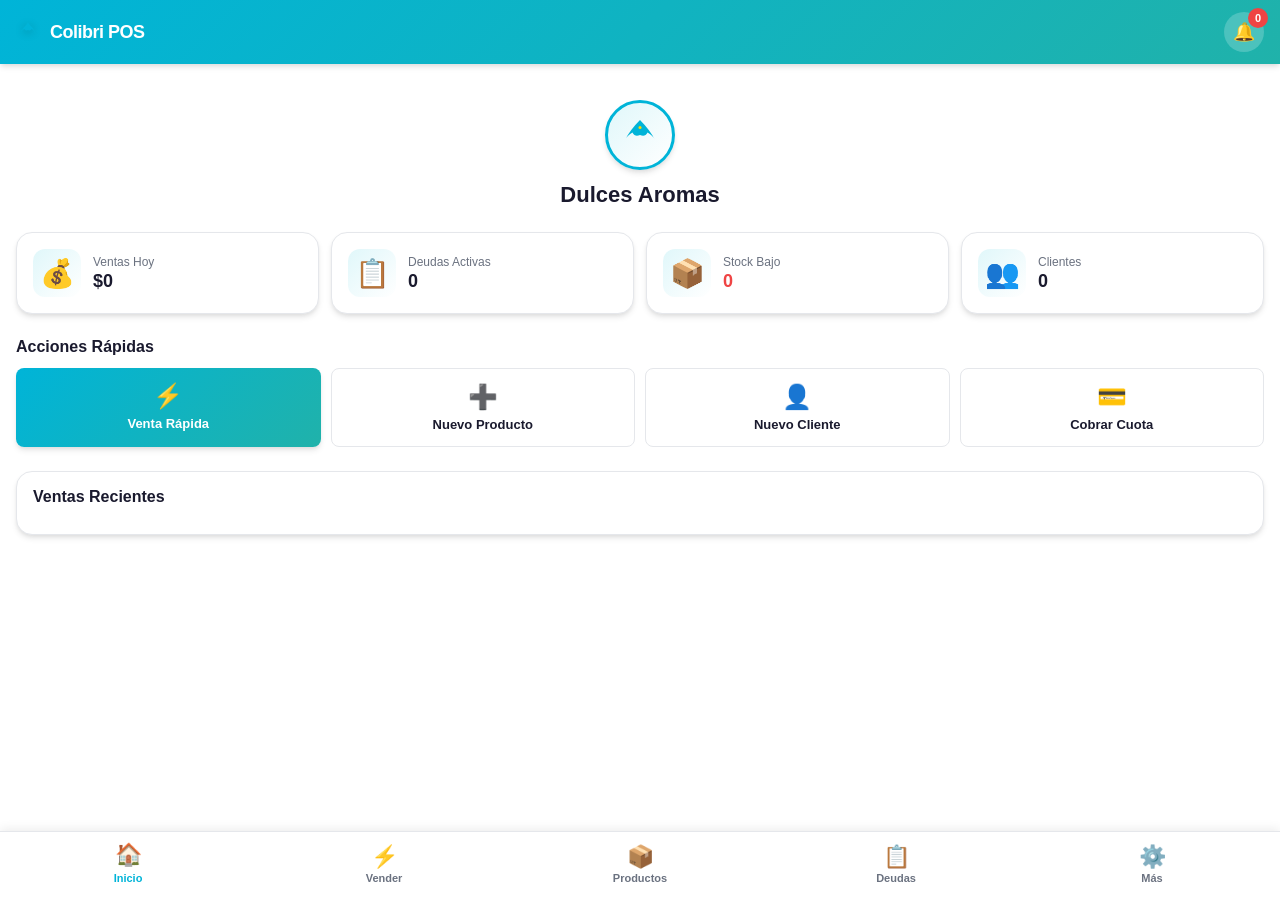
<file: index.html>
<!DOCTYPE html>
<html lang="es">
<head>
    <meta charset="UTF-8">
    <meta name="viewport" content="width=device-width, initial-scale=1.0, maximum-scale=1.0, user-scalable=no">
    <meta name="theme-color" content="#00B4D8">
    <title>Colibri POS - Dulces Aromas</title>
    <link rel="stylesheet" href="css/styles.css">
</head>
<body>
    <!-- MAIN APP -->
    <div id="app-screen" class="screen active">
        <!-- HEADER -->
        <header class="app-header">
            <div class="header-left">
                <div class="mini-logo">
                    <svg viewBox="0 0 30 30" width="24" height="24">
                        <path d="M15 6 Q9 12 6 18 Q7.5 15 10.5 13.5 Q12 16.5 15 15 Q18 16.5 19.5 13.5 Q22.5 15 24 18 Q21 12 15 6" fill="#00B4D8"/>
                    </svg>
                </div>
                <span class="app-title">Colibri POS</span>
            </div>
            <div class="header-right">
                <button class="icon-btn" id="notif-btn" title="Notificaciones">
                    <span class="bell">🔔</span>
                    <span class="badge" id="notif-badge">0</span>
                </button>
            </div>
        </header>

        <!-- NOTIFICACIONES PANEL -->
        <div id="notif-panel" class="slide-panel">
            <div class="panel-header">
                <h3>Notificaciones</h3>
                <button class="close-panel">×</button>
            </div>
            <div class="panel-content" id="notif-list">
                <p class="empty">Sin notificaciones</p>
            </div>
        </div>

        <!-- MAIN CONTENT -->
        <main class="main-content">
            <!-- DASHBOARD -->
            <section id="mod-dashboard" class="module active">
                <div class="dash-header">
                    <div class="business-logo" id="business-logo">
                        <svg viewBox="0 0 100 100" width="50" height="50">
                            <path d="M50 20 Q30 40 20 60 Q25 50 35 45 Q40 55 50 50 Q60 55 65 45 Q75 50 80 60 Q70 40 50 20" fill="#00B4D8"/>
                            <circle cx="50" cy="35" r="3" fill="#FFD700"/>
                        </svg>
                    </div>
                    <h1 id="business-name">Dulces Aromas</h1>
                    <p class="dash-date" id="dash-date"></p>
                </div>
                <div class="dash-stats">
                    <div class="stat-card" onclick="navigateTo('ventas')">
                        <div class="stat-icon">💰</div>
                        <div class="stat-info">
                            <span class="stat-label">Ventas Hoy</span>
                            <span class="stat-value" id="dash-ventas">$0</span>
                        </div>
                    </div>
                    <div class="stat-card" onclick="navigateTo('deudas')">
                        <div class="stat-icon">📋</div>
                        <div class="stat-info">
                            <span class="stat-label">Deudas Activas</span>
                            <span class="stat-value" id="dash-deudas">0</span>
                        </div>
                    </div>
                    <div class="stat-card" onclick="navigateTo('inventario')">
                        <div class="stat-icon">📦</div>
                        <div class="stat-info">
                            <span class="stat-label">Stock Bajo</span>
                            <span class="stat-value warning" id="dash-stock">0</span>
                        </div>
                    </div>
                    <div class="stat-card" onclick="navigateTo('clientes')">
                        <div class="stat-icon">👥</div>
                        <div class="stat-info">
                            <span class="stat-label">Clientes</span>
                            <span class="stat-value" id="dash-clientes">0</span>
                        </div>
                    </div>
                </div>
                <div class="quick-actions">
                    <h3>Acciones Rápidas</h3>
                    <div class="action-grid">
                        <button class="action-btn primary" onclick="navigateTo('venta-rapida')">
                            <span class="action-icon">⚡</span>
                            <span>Venta Rápida</span>
                        </button>
                        <button class="action-btn" onclick="navigateTo('productos')">
                            <span class="action-icon">➕</span>
                            <span>Nuevo Producto</span>
                        </button>
                        <button class="action-btn" onclick="navigateTo('clientes')">
                            <span class="action-icon">👤</span>
                            <span>Nuevo Cliente</span>
                        </button>
                        <button class="action-btn" onclick="navigateTo('deudas')">
                            <span class="action-icon">💳</span>
                            <span>Cobrar Cuota</span>
                        </button>
                    </div>
                </div>
                <div class="recent-activity">
                    <h3>Ventas Recientes</h3>
                    <div id="dash-recent-ventas" class="activity-list"></div>
                </div>
            </section>

            <!-- VENTA RÁPIDA (UI McDonald's) -->
            <section id="mod-venta-rapida" class="module">
                <div class="vr-header">
                    <h2>Venta Rápida</h2>
                    <div class="vr-search">
                        <input type="text" id="vr-buscar" placeholder="Buscar producto..." oninput="buscarProductoVR(this.value)">
                    </div>
                </div>
                <div class="vr-categories" id="vr-categorias">
                    <button class="cat-btn active" data-cat="todos" onclick="filtrarVRCat('todos')">Todos</button>
                    <button class="cat-btn" data-cat="perfume" onclick="filtrarVRCat('perfume')">Perfumes</button>
                    <button class="cat-btn" data-cat="set" onclick="filtrarVRCat('set')">Sets</button>
                    <button class="cat-btn" data-cat="accesorio" onclick="filtrarVRCat('accesorio')">Accesorios</button>
                </div>
                <div class="vr-products" id="vr-productos"></div>

                <!-- CARRITO FLOTANTE -->
                <div class="cart-fab" id="cart-fab" onclick="toggleCart()">
                    <span>🛒</span>
                    <span class="cart-count" id="cart-count">0</span>
                </div>

                <div class="cart-panel" id="cart-panel">
                    <div class="cart-header">
                        <h3>Tu Pedido</h3>
                        <button class="close-cart" onclick="toggleCart()">×</button>
                    </div>
                    <div class="cart-items" id="cart-items"></div>
                    <div class="cart-footer">
                        <div class="cart-total">
                            <span>Total:</span>
                            <span id="cart-total">$0</span>
                        </div>
                        <div class="payment-options">
                            <button class="pay-btn" onclick="pagarCart('efectivo')">💵 Efectivo</button>
                            <button class="pay-btn" onclick="pagarCart('transferencia')">📱 Transferencia</button>
                            <button class="pay-btn" onclick="pagarCart('tarjeta')">💳 Tarjeta</button>
                            <button class="pay-btn credit" onclick="pagarCart('credito')">📝 Fiado</button>
                        </div>
                    </div>
                </div>
            </section>

            <!-- PRODUCTOS -->
            <section id="mod-productos" class="module">
                <div class="section-header">
                    <h2>Productos</h2>
                    <button class="btn-primary" onclick="showModal('modal-nuevo-producto')">➕ Nuevo</button>
                </div>
                <div class="search-bar">
                    <input type="text" id="prod-buscar" placeholder="Buscar por nombre, marca o categoría..." oninput="filtrarProductos()">
                </div>
                <div class="products-grid" id="productos-lista"></div>
            </section>

            <!-- INVENTARIO / BODEGA -->
            <section id="mod-inventario" class="module">
                <div class="section-header">
                    <h2>Bodega / Inventario</h2>
                    <button class="btn-primary" onclick="showModal('modal-merma')">⚠️ Merma</button>
                </div>
                <div class="inv-tabs">
                    <button class="inv-tab active" onclick="switchInvTab('stock')">Stock Actual</button>
                    <button class="inv-tab" onclick="switchInvTab('movimientos')">Movimientos</button>
                </div>
                <div id="inv-stock" class="inv-content active">
                    <div class="search-bar">
                        <input type="text" id="inv-buscar" placeholder="Buscar en bodega..." oninput="filtrarInventario()">
                    </div>
                    <div class="inv-table" id="inv-lista"></div>
                </div>
                <div id="inv-movimientos" class="inv-content">
                    <div class="movimientos-list" id="mov-lista"></div>
                </div>
            </section>

            <!-- VENTAS -->
            <section id="mod-ventas" class="module">
                <div class="section-header">
                    <h2>Historial de Ventas</h2>
                    <div class="filter-group">
                        <input type="date" id="venta-fecha-desde" onchange="filtrarVentas()">
                        <input type="date" id="venta-fecha-hasta" onchange="filtrarVentas()">
                    </div>
                </div>
                <div class="ventas-resumen">
                    <div class="resumen-card">
                        <span>Total Período</span>
                        <strong id="ventas-total-periodo">$0</strong>
                    </div>
                    <div class="resumen-card">
                        <span>Cantidad</span>
                        <strong id="ventas-cantidad">0</strong>
                    </div>
                </div>
                <div class="ventas-list" id="ventas-lista"></div>
            </section>

            <!-- CLIENTES -->
            <section id="mod-clientes" class="module">
                <div class="section-header">
                    <h2>Clientes</h2>
                    <button class="btn-primary" onclick="showModal('modal-nuevo-cliente')">➕ Nuevo</button>
                </div>
                <div class="search-bar">
                    <input type="text" id="cli-buscar" placeholder="Buscar cliente..." oninput="filtrarClientes()">
                </div>
                <div class="clientes-list" id="clientes-lista"></div>
            </section>

            <!-- DEUDAS / CRÉDITOS -->
            <section id="mod-deudas" class="module">
                <div class="section-header">
                    <h2>Créditos y Deudas</h2>
                </div>
                <div class="deudas-tabs">
                    <button class="deuda-tab active" onclick="switchDeudaTab('activas')">Activas</button>
                    <button class="deuda-tab" onclick="switchDeudaTab('historial')">Historial</button>
                </div>
                <div id="deudas-activas" class="deudas-content active">
                    <div class="deudas-resumen">
                        <div class="resumen-card danger">
                            <span>Total Adeudado</span>
                            <strong id="deudas-total">$0</strong>
                        </div>
                        <div class="resumen-card">
                            <span>Clientes Deudores</span>
                            <strong id="deudas-clientes">0</strong>
                        </div>
                    </div>
                    <div class="deudas-list" id="deudas-lista"></div>
                </div>
                <div id="deudas-historial" class="deudas-content">
                    <div class="search-bar">
                        <input type="text" id="deuda-hist-buscar" placeholder="Buscar en historial..." oninput="filtrarHistorialDeudas()">
                    </div>
                    <div class="deudas-list" id="deudas-historial-lista"></div>
                </div>
            </section>

            <!-- CATÁLOGO WEB -->
            <section id="mod-catalogo" class="module">
                <div class="section-header">
                    <h2>Catálogo Web</h2>
                    <button class="btn-primary" onclick="previewCatalogo()">👁️ Vista Previa</button>
                </div>
                <p class="info-text">Este catálogo muestra tus productos activos con stock. Se actualiza automáticamente.</p>
                <div class="catalogo-grid" id="catalogo-lista"></div>
            </section>

            <!-- CONFIGURACIÓN -->
            <section id="mod-config" class="module">
                <div class="section-header">
                    <h2>Configuración</h2>
                </div>
                <div class="config-section">
                    <h3>Tu Negocio</h3>
                    <div class="form-group">
                        <label>Nombre del Negocio</label>
                        <input type="text" id="config-nombre" value="Dulces Aromas" onchange="guardarConfig()">
                    </div>
                    <div class="form-group">
                        <label>Logo</label>
                        <div class="logo-upload">
                            <div class="logo-preview" id="logo-preview">
                                <svg viewBox="0 0 100 100" width="60" height="60">
                                    <path d="M50 20 Q30 40 20 60 Q25 50 35 45 Q40 55 50 50 Q60 55 65 45 Q75 50 80 60 Q70 40 50 20" fill="#00B4D8"/>
                                </svg>
                            </div>
                            <input type="file" id="logo-file" accept="image/*" onchange="subirLogo(this)">
                            <button class="btn-secondary" onclick="document.getElementById('logo-file').click()">📷 Cambiar Logo</button>
                        </div>
                    </div>
                </div>
                <div class="config-section">
                    <h3>Backup y Datos</h3>
                    <button class="btn-primary full" onclick="exportarBackup()">💾 Exportar Backup</button>
                    <button class="btn-secondary full" onclick="document.getElementById('import-file').click()">📥 Importar Backup</button>
                    <input type="file" id="import-file" accept=".json" style="display:none" onchange="importarBackup(this)">
                    <div class="danger-zone">
                        <button class="btn-danger full" onclick="limpiarTodo()">⚠️ Borrar Todos los Datos</button>
                    </div>
                </div>
            </section>
        </main>

        <!-- BOTTOM NAV -->
        <nav class="bottom-nav">
            <button class="nav-btn active" data-module="dashboard" onclick="navigateTo('dashboard')">
                <span class="nav-icon">🏠</span>
                <span class="nav-label">Inicio</span>
            </button>
            <button class="nav-btn" data-module="venta-rapida" onclick="navigateTo('venta-rapida')">
                <span class="nav-icon">⚡</span>
                <span class="nav-label">Vender</span>
            </button>
            <button class="nav-btn" data-module="productos" onclick="navigateTo('productos')">
                <span class="nav-icon">📦</span>
                <span class="nav-label">Productos</span>
            </button>
            <button class="nav-btn" data-module="deudas" onclick="navigateTo('deudas')">
                <span class="nav-icon">📋</span>
                <span class="nav-label">Deudas</span>
            </button>
            <button class="nav-btn" data-module="config" onclick="navigateTo('config')">
                <span class="nav-icon">⚙️</span>
                <span class="nav-label">Más</span>
            </button>
        </nav>

        <!-- MODALES -->
        <!-- Nuevo Producto -->
        <div class="modal" id="modal-nuevo-producto">
            <div class="modal-content">
                <div class="modal-header">
                    <h3>Nuevo Producto</h3>
                    <button class="close-modal" onclick="closeModal('modal-nuevo-producto')">×</button>
                </div>
                <div class="modal-body">
                    <div class="form-group">
                        <label>Nombre *</label>
                        <input type="text" id="np-nombre" placeholder="Ej: Lancôme Trésor">
                    </div>
                    <div class="form-group">
                        <label>Marca</label>
                        <input type="text" id="np-marca" placeholder="Ej: Lancôme">
                    </div>
                    <div class="form-row">
                        <div class="form-group">
                            <label>Precio Venta *</label>
                            <input type="number" id="np-precio" placeholder="66500">
                        </div>
                        <div class="form-group">
                            <label>Stock Inicial *</label>
                            <input type="number" id="np-stock" placeholder="10">
                        </div>
                    </div>
                    <div class="form-group">
                        <label>Categoría</label>
                        <select id="np-categoria">
                            <option value="perfume">Perfume</option>
                            <option value="set">Set/Combo</option>
                            <option value="accesorio">Accesorio</option>
                            <option value="otro">Otro</option>
                        </select>
                    </div>
                    <div class="form-group">
                        <label>Foto del Producto</label>
                        <input type="file" id="np-foto" accept="image/*" onchange="previewFotoProducto(this)">
                        <div class="foto-preview" id="np-foto-preview"></div>
                    </div>
                </div>
                <div class="modal-footer">
                    <button class="btn-secondary" onclick="closeModal('modal-nuevo-producto')">Cancelar</button>
                    <button class="btn-primary" onclick="guardarProducto()">Guardar Producto</button>
                </div>
            </div>
        </div>

        <!-- Editar Producto -->
        <div class="modal" id="modal-editar-producto">
            <div class="modal-content">
                <div class="modal-header">
                    <h3>Editar Producto</h3>
                    <button class="close-modal" onclick="closeModal('modal-editar-producto')">×</button>
                </div>
                <div class="modal-body" id="edit-prod-body"></div>
                <div class="modal-footer">
                    <button class="btn-danger" onclick="eliminarProducto()">🗑️ Eliminar</button>
                    <button class="btn-primary" onclick="actualizarProducto()">Guardar Cambios</button>
                </div>
            </div>
        </div>

        <!-- Merma -->
        <div class="modal" id="modal-merma">
            <div class="modal-content">
                <div class="modal-header">
                    <h3>Registrar Merma o Reintegro</h3>
                    <button class="close-modal" onclick="closeModal('modal-merma')">×</button>
                </div>
                <div class="modal-body">
                    <div class="form-group">
                        <label>Producto</label>
                        <select id="merma-producto"></select>
                    </div>
                    <div class="form-row">
                        <div class="form-group">
                            <label>Tipo</label>
                            <select id="merma-tipo">
                                <option value="merma">Merma (desecho)</option>
                                <option value="reintegro">Reintegro (devolución)</option>
                            </select>
                        </div>
                        <div class="form-group">
                            <label>Cantidad</label>
                            <input type="number" id="merma-cantidad" placeholder="1">
                        </div>
                    </div>
                    <div class="form-group">
                        <label>Motivo</label>
                        <input type="text" id="merma-motivo" placeholder="Ej: Producto dañado, vencido...">
                    </div>
                </div>
                <div class="modal-footer">
                    <button class="btn-secondary" onclick="closeModal('modal-merma')">Cancelar</button>
                    <button class="btn-primary" onclick="guardarMerma()">Registrar</button>
                </div>
            </div>
        </div>

        <!-- Nuevo Cliente -->
        <div class="modal" id="modal-nuevo-cliente">
            <div class="modal-content">
                <div class="modal-header">
                    <h3>Nuevo Cliente</h3>
                    <button class="close-modal" onclick="closeModal('modal-nuevo-cliente')">×</button>
                </div>
                <div class="modal-body">
                    <div class="form-group">
                        <label>Nombre *</label>
                        <input type="text" id="nc-nombre" placeholder="Nombre completo">
                    </div>
                    <div class="form-group">
                        <label>Teléfono</label>
                        <input type="tel" id="nc-telefono" placeholder="+56 9 1234 5678">
                    </div>
                    <div class="form-group">
                        <label>Email</label>
                        <input type="email" id="nc-email" placeholder="cliente@email.com">
                    </div>
                    <div class="form-group">
                        <label>Dirección</label>
                        <input type="text" id="nc-direccion" placeholder="Dirección de entrega">
                    </div>
                </div>
                <div class="modal-footer">
                    <button class="btn-secondary" onclick="closeModal('modal-nuevo-cliente')">Cancelar</button>
                    <button class="btn-primary" onclick="guardarCliente()">Guardar Cliente</button>
                </div>
            </div>
        </div>

        <!-- Pago de Cuota -->
        <div class="modal" id="modal-pago-cuota">
            <div class="modal-content">
                <div class="modal-header">
                    <h3>Pagar Cuota</h3>
                    <button class="close-modal" onclick="closeModal('modal-pago-cuota')">×</button>
                </div>
                <div class="modal-body" id="pago-cuota-body"></div>
                <div class="modal-footer">
                    <button class="btn-secondary" onclick="closeModal('modal-pago-cuota')">Cancelar</button>
                    <button class="btn-primary" onclick="confirmarPagoCuota()">Confirmar Pago</button>
                </div>
            </div>
        </div>

        <!-- Ticket / Recibo -->
        <div class="modal" id="modal-ticket">
            <div class="modal-content ticket-modal">
                <div class="ticket-content" id="ticket-body"></div>
                <div class="modal-footer">
                    <button class="btn-secondary" onclick="closeModal('modal-ticket')">Cerrar</button>
                    <button class="btn-primary" onclick="imprimirTicket()">🖨️ Imprimir / Compartir</button>
                </div>
            </div>
        </div>

        <!-- Fiado / Crédito -->
        <div class="modal" id="modal-fiado">
            <div class="modal-content">
                <div class="modal-header">
                    <h3>Venta a Crédito (Fiado)</h3>
                    <button class="close-modal" onclick="closeModal('modal-fiado')">×</button>
                </div>
                <div class="modal-body">
                    <div class="form-group">
                        <label>Cliente *</label>
                        <select id="fiado-cliente"></select>
                        <button class="btn-text" onclick="closeModal('modal-fiado');showModal('modal-nuevo-cliente')">+ Nuevo Cliente</button>
                    </div>
                    <div class="form-group">
                        <label>Cantidad de Cuotas (1-12)</label>
                        <input type="number" id="fiado-cuotas" min="1" max="12" value="1" oninput="calcularCuota()">
                    </div>
                    <div class="form-group">
                        <label>Valor de cada cuota</label>
                        <input type="text" id="fiado-valor-cuota" readonly class="readonly">
                    </div>
                    <div class="form-group">
                        <label>Total de la venta</label>
                        <input type="text" id="fiado-total" readonly class="readonly">
                    </div>
                    <div class="form-group">
                        <label>Primera cuota ¿pagada ahora?</label>
                        <select id="fiado-primera">
                            <option value="no">No, comienza después</option>
                            <option value="si">Sí, pagar primera ahora</option>
                        </select>
                    </div>
                </div>
                <div class="modal-footer">
                    <button class="btn-secondary" onclick="closeModal('modal-fiado')">Cancelar</button>
                    <button class="btn-primary" onclick="confirmarFiado()">Confirmar Crédito</button>
                </div>
            </div>
        </div>

        <!-- Vista Previa Catálogo -->
        <div class="modal" id="modal-catalogo-preview">
            <div class="modal-content wide">
                <div class="modal-header">
                    <h3>Vista Previa del Catálogo</h3>
                    <button class="close-modal" onclick="closeModal('modal-catalogo-preview')">×</button>
                </div>
                <div class="modal-body">
                    <div class="catalogo-preview" id="catalogo-preview-content"></div>
                </div>
            </div>
        </div>

        <!-- TOASTS -->
        <div id="toast-container"></div>
    </div>

    <script src="js/utils.js"></script>
    <script src="js/stores.js"></script>
    <script src="js/ui.js"></script>
    <script src="js/app.js"></script>
</body>
</html>
</file>
<file: css/styles.css>
/* ===== VARIABLES ===== */
:root {
  --turquesa: #00B4D8;
  --turquesa-dark: #0096B4;
  --turquesa-light: #E0F7FA;
  --azul-verdoso: #20B2AA;
  --dorado: #FFD700;
  --blanco: #FFFFFF;
  --negro: #1A1A2E;
  --gris: #6B7280;
  --gris-claro: #F3F4F6;
  --gris-borde: #E5E7EB;
  --rojo: #EF4444;
  --rojo-claro: #FEE2E2;
  --verde: #10B981;
  --verde-claro: #D1FAE5;
  --amarillo: #F59E0B;
  --amarillo-claro: #FEF3C7;
  --sombra: 0 4px 6px -1px rgba(0,0,0,0.1), 0 2px 4px -1px rgba(0,0,0,0.06);
  --sombra-lg: 0 10px 15px -3px rgba(0,0,0,0.1), 0 4px 6px -2px rgba(0,0,0,0.05);
  --radio: 16px;
  --radio-sm: 8px;
  --transicion: all 0.3s cubic-bezier(0.4, 0, 0.2, 1);
}

/* ===== RESET ===== */
* {
  margin: 0;
  padding: 0;
  box-sizing: border-box;
  -webkit-tap-highlight-color: transparent;
}

html, body {
  font-family: -apple-system, BlinkMacSystemFont, 'Segoe UI', Roboto, 'Helvetica Neue', Arial, sans-serif;
  background: var(--blanco);
  color: var(--negro);
  height: 100%;
  overflow: hidden;
  -webkit-font-smoothing: antialiased;
}

/* ===== SCREENS ===== */
.screen {
  display: none;
  width: 100%;
  height: 100vh;
  overflow: hidden;
}

.screen.active {
  display: flex;
  flex-direction: column;
}

/* ===== APP HEADER ===== */
.app-header {
  display: flex;
  justify-content: space-between;
  align-items: center;
  padding: 12px 16px;
  background: linear-gradient(135deg, var(--turquesa) 0%, var(--azul-verdoso) 100%);
  color: var(--blanco);
  box-shadow: var(--sombra);
  z-index: 100;
  flex-shrink: 0;
}

.header-left {
  display: flex;
  align-items: center;
  gap: 10px;
}

.mini-logo svg {
  filter: drop-shadow(0 2px 4px rgba(0,0,0,0.2));
}

.app-title {
  font-size: 18px;
  font-weight: 700;
  letter-spacing: -0.5px;
}

.header-right {
  display: flex;
  gap: 8px;
}

.icon-btn {
  background: rgba(255,255,255,0.2);
  border: none;
  width: 40px;
  height: 40px;
  border-radius: 50%;
  display: flex;
  align-items: center;
  justify-content: center;
  cursor: pointer;
  position: relative;
  transition: var(--transicion);
  font-size: 18px;
}

.icon-btn:hover, .icon-btn:active {
  background: rgba(255,255,255,0.35);
  transform: scale(1.05);
}

.badge {
  position: absolute;
  top: -4px;
  right: -4px;
  background: var(--rojo);
  color: var(--blanco);
  font-size: 11px;
  font-weight: 700;
  width: 20px;
  height: 20px;
  border-radius: 50%;
  display: flex;
  align-items: center;
  justify-content: center;
  animation: pulse 2s infinite;
}

@keyframes pulse {
  0%, 100% { transform: scale(1); }
  50% { transform: scale(1.15); }
}

/* ===== NOTIFICATIONS PANEL ===== */
.slide-panel {
  position: fixed;
  top: 0;
  right: -100%;
  width: 85%;
  max-width: 360px;
  height: 100vh;
  background: var(--blanco);
  box-shadow: -4px 0 20px rgba(0,0,0,0.15);
  z-index: 1000;
  transition: right 0.35s cubic-bezier(0.4, 0, 0.2, 1);
  display: flex;
  flex-direction: column;
}

.slide-panel.open {
  right: 0;
}

.panel-header {
  display: flex;
  justify-content: space-between;
  align-items: center;
  padding: 20px;
  border-bottom: 1px solid var(--gris-borde);
  background: linear-gradient(135deg, var(--turquesa) 0%, var(--azul-verdoso) 100%);
  color: var(--blanco);
}

.panel-header h3 {
  font-size: 18px;
  font-weight: 600;
}

.close-panel {
  background: none;
  border: none;
  color: var(--blanco);
  font-size: 28px;
  cursor: pointer;
  width: 36px;
  height: 36px;
  display: flex;
  align-items: center;
  justify-content: center;
  border-radius: 50%;
  transition: var(--transicion);
}

.close-panel:hover {
  background: rgba(255,255,255,0.2);
}

.panel-content {
  flex: 1;
  overflow-y: auto;
  padding: 16px;
}

.panel-content .empty {
  text-align: center;
  color: var(--gris);
  padding: 40px 20px;
  font-size: 14px;
}

.notif-item {
  display: flex;
  gap: 12px;
  padding: 14px;
  border-radius: var(--radio-sm);
  margin-bottom: 8px;
  background: var(--gris-claro);
  animation: slideInRight 0.4s ease;
  border-left: 4px solid var(--turquesa);
}

.notif-item.warning { border-left-color: var(--amarillo); background: var(--amarillo-claro); }
.notif-item.danger { border-left-color: var(--rojo); background: var(--rojo-claro); }
.notif-item.success { border-left-color: var(--verde); background: var(--verde-claro); }

.notif-icon {
  font-size: 24px;
  flex-shrink: 0;
}

.notif-text {
  flex: 1;
}

.notif-text p {
  font-size: 14px;
  font-weight: 500;
  margin-bottom: 2px;
}

.notif-text span {
  font-size: 12px;
  color: var(--gris);
}

@keyframes slideInRight {
  from { opacity: 0; transform: translateX(30px); }
  to { opacity: 1; transform: translateX(0); }
}

/* ===== MAIN CONTENT ===== */
.main-content {
  flex: 1;
  overflow-y: auto;
  overflow-x: hidden;
  padding-bottom: 80px;
  -webkit-overflow-scrolling: touch;
}

/* ===== MODULES ===== */
.module {
  display: none;
  padding: 16px;
  animation: fadeInUp 0.35s ease;
}

.module.active {
  display: block;
}

@keyframes fadeInUp {
  from { opacity: 0; transform: translateY(20px); }
  to { opacity: 1; transform: translateY(0); }
}

/* ===== DASHBOARD ===== */
.dash-header {
  text-align: center;
  padding: 20px 0;
  animation: fadeInUp 0.5s ease;
}

.business-logo {
  margin: 0 auto 12px;
  width: 70px;
  height: 70px;
  background: linear-gradient(135deg, var(--turquesa-light) 0%, var(--blanco) 100%);
  border-radius: 50%;
  display: flex;
  align-items: center;
  justify-content: center;
  box-shadow: var(--sombra);
  border: 3px solid var(--turquesa);
}

.dash-header h1 {
  font-size: 22px;
  font-weight: 700;
  color: var(--negro);
  margin-bottom: 4px;
}

.dash-date {
  font-size: 13px;
  color: var(--gris);
  font-weight: 500;
}

.dash-stats {
  display: grid;
  grid-template-columns: 1fr 1fr;
  gap: 12px;
  margin-bottom: 24px;
}

.stat-card {
  background: var(--blanco);
  border-radius: var(--radio);
  padding: 16px;
  box-shadow: var(--sombra);
  display: flex;
  align-items: center;
  gap: 12px;
  cursor: pointer;
  transition: var(--transicion);
  border: 1px solid var(--gris-borde);
}

.stat-card:hover, .stat-card:active {
  transform: translateY(-3px);
  box-shadow: var(--sombra-lg);
  border-color: var(--turquesa);
}

.stat-icon {
  font-size: 28px;
  width: 48px;
  height: 48px;
  background: linear-gradient(135deg, var(--turquesa-light) 0%, var(--blanco) 100%);
  border-radius: 12px;
  display: flex;
  align-items: center;
  justify-content: center;
  flex-shrink: 0;
}

.stat-info {
  display: flex;
  flex-direction: column;
  gap: 2px;
}

.stat-label {
  font-size: 12px;
  color: var(--gris);
  font-weight: 500;
}

.stat-value {
  font-size: 18px;
  font-weight: 700;
  color: var(--negro);
}

.stat-value.warning {
  color: var(--rojo);
}

.quick-actions {
  margin-bottom: 24px;
}

.quick-actions h3 {
  font-size: 16px;
  font-weight: 600;
  margin-bottom: 12px;
  color: var(--negro);
}

.action-grid {
  display: grid;
  grid-template-columns: 1fr 1fr;
  gap: 10px;
}

.action-btn {
  background: var(--blanco);
  border: 1.5px solid var(--gris-borde);
  border-radius: var(--radio-sm);
  padding: 14px 10px;
  display: flex;
  flex-direction: column;
  align-items: center;
  gap: 6px;
  cursor: pointer;
  transition: var(--transicion);
  font-size: 13px;
  font-weight: 600;
  color: var(--negro);
}

.action-btn:hover, .action-btn:active {
  border-color: var(--turquesa);
  background: var(--turquesa-light);
  transform: scale(1.02);
}

.action-btn.primary {
  background: linear-gradient(135deg, var(--turquesa) 0%, var(--azul-verdoso) 100%);
  color: var(--blanco);
  border: none;
  box-shadow: var(--sombra);
}

.action-btn.primary:hover {
  transform: scale(1.05);
  box-shadow: var(--sombra-lg);
}

.action-icon {
  font-size: 24px;
}

.recent-activity {
  background: var(--blanco);
  border-radius: var(--radio);
  padding: 16px;
  box-shadow: var(--sombra);
  border: 1px solid var(--gris-borde);
}

.recent-activity h3 {
  font-size: 16px;
  font-weight: 600;
  margin-bottom: 12px;
}

.activity-list {
  display: flex;
  flex-direction: column;
  gap: 8px;
}

.activity-item {
  display: flex;
  justify-content: space-between;
  align-items: center;
  padding: 10px 0;
  border-bottom: 1px solid var(--gris-borde);
  font-size: 14px;
}

.activity-item:last-child {
  border-bottom: none;
}

.activity-info {
  display: flex;
  flex-direction: column;
  gap: 2px;
}

.activity-info strong {
  font-weight: 600;
  color: var(--negro);
}

.activity-info span {
  font-size: 12px;
  color: var(--gris);
}

.activity-monto {
  font-weight: 700;
  color: var(--verde);
  font-size: 15px;
}

/* ===== VENTA RÁPIDA ===== */
.vr-header {
  margin-bottom: 16px;
}

.vr-header h2 {
  font-size: 22px;
  font-weight: 700;
  margin-bottom: 12px;
}

.vr-search input {
  width: 100%;
  padding: 14px 18px;
  border: 2px solid var(--gris-borde);
  border-radius: var(--radio);
  font-size: 16px;
  outline: none;
  transition: var(--transicion);
  background: var(--blanco);
}

.vr-search input:focus {
  border-color: var(--turquesa);
  box-shadow: 0 0 0 4px var(--turquesa-light);
}

.vr-categories {
  display: flex;
  gap: 8px;
  overflow-x: auto;
  padding-bottom: 8px;
  margin-bottom: 16px;
  -webkit-overflow-scrolling: touch;
  scrollbar-width: none;
}

.vr-categories::-webkit-scrollbar {
  display: none;
}

.cat-btn {
  flex-shrink: 0;
  padding: 10px 20px;
  border: 1.5px solid var(--gris-borde);
  border-radius: 24px;
  background: var(--blanco);
  font-size: 14px;
  font-weight: 600;
  cursor: pointer;
  transition: var(--transicion);
  color: var(--gris);
}

.cat-btn.active {
  background: linear-gradient(135deg, var(--turquesa) 0%, var(--azul-verdoso) 100%);
  color: var(--blanco);
  border-color: var(--turquesa);
  box-shadow: var(--sombra);
}

.cat-btn:hover {
  border-color: var(--turquesa);
  color: var(--turquesa);
}

.vr-products {
  display: grid;
  grid-template-columns: repeat(auto-fill, minmax(150px, 1fr));
  gap: 12px;
  padding-bottom: 100px;
}

.vr-product-card {
  background: var(--blanco);
  border-radius: var(--radio);
  overflow: hidden;
  box-shadow: var(--sombra);
  border: 1px solid var(--gris-borde);
  transition: var(--transicion);
  cursor: pointer;
  position: relative;
}

.vr-product-card:hover, .vr-product-card:active {
  transform: translateY(-4px);
  box-shadow: var(--sombra-lg);
  border-color: var(--turquesa);
}

.vr-product-card .prod-img {
  width: 100%;
  height: 140px;
  object-fit: cover;
  background: linear-gradient(135deg, var(--turquesa-light) 0%, var(--blanco) 100%);
  display: flex;
  align-items: center;
  justify-content: center;
  font-size: 48px;
}

.vr-product-card .prod-img img {
  width: 100%;
  height: 100%;
  object-fit: cover;
}

.vr-product-card .prod-placeholder {
  width: 100%;
  height: 140px;
  background: linear-gradient(135deg, var(--turquesa-light) 0%, #E0F2F1 100%);
  display: flex;
  align-items: center;
  justify-content: center;
  font-size: 36px;
  font-weight: 700;
  color: var(--turquesa);
}

.vr-product-card .prod-info {
  padding: 12px;
}

.vr-product-card .prod-nombre {
  font-size: 14px;
  font-weight: 600;
  color: var(--negro);
  margin-bottom: 4px;
  white-space: nowrap;
  overflow: hidden;
  text-overflow: ellipsis;
}

.vr-product-card .prod-precio {
  font-size: 16px;
  font-weight: 700;
  color: var(--turquesa-dark);
}

.vr-product-card .prod-stock {
  font-size: 11px;
  color: var(--gris);
  margin-top: 4px;
}

.vr-product-card .add-btn {
  position: absolute;
  bottom: 12px;
  right: 12px;
  width: 36px;
  height: 36px;
  border-radius: 50%;
  background: linear-gradient(135deg, var(--turquesa) 0%, var(--azul-verdoso) 100%);
  color: var(--blanco);
  border: none;
  font-size: 20px;
  cursor: pointer;
  display: flex;
  align-items: center;
  justify-content: center;
  box-shadow: var(--sombra);
  transition: var(--transicion);
}

.vr-product-card .add-btn:hover {
  transform: scale(1.15);
}

/* ===== CARRITO ===== */
.cart-fab {
  position: fixed;
  bottom: 90px;
  right: 20px;
  width: 60px;
  height: 60px;
  border-radius: 50%;
  background: linear-gradient(135deg, var(--turquesa) 0%, var(--azul-verdoso) 100%);
  color: var(--blanco);
  border: none;
  display: flex;
  align-items: center;
  justify-content: center;
  font-size: 24px;
  cursor: pointer;
  box-shadow: var(--sombra-lg);
  z-index: 50;
  transition: var(--transicion);
  animation: bounceIn 0.5s ease;
}

.cart-fab:hover {
  transform: scale(1.1);
}

.cart-count {
  position: absolute;
  top: -4px;
  right: -4px;
  background: var(--rojo);
  color: var(--blanco);
  font-size: 12px;
  font-weight: 700;
  width: 24px;
  height: 24px;
  border-radius: 50%;
  display: flex;
  align-items: center;
  justify-content: center;
}

@keyframes bounceIn {
  0% { transform: scale(0); }
  50% { transform: scale(1.2); }
  100% { transform: scale(1); }
}

.cart-panel {
  position: fixed;
  bottom: 0;
  left: 0;
  right: 0;
  background: var(--blanco);
  border-radius: var(--radio) var(--radio) 0 0;
  box-shadow: 0 -4px 20px rgba(0,0,0,0.15);
  z-index: 60;
  transform: translateY(100%);
  transition: transform 0.35s cubic-bezier(0.4, 0, 0.2, 1);
  max-height: 70vh;
  display: flex;
  flex-direction: column;
}

.cart-panel.open {
  transform: translateY(0);
}

.cart-header {
  display: flex;
  justify-content: space-between;
  align-items: center;
  padding: 16px 20px;
  border-bottom: 1px solid var(--gris-borde);
}

.cart-header h3 {
  font-size: 18px;
  font-weight: 600;
}

.close-cart {
  background: none;
  border: none;
  font-size: 28px;
  cursor: pointer;
  color: var(--gris);
  width: 36px;
  height: 36px;
  display: flex;
  align-items: center;
  justify-content: center;
  border-radius: 50%;
}

.close-cart:hover {
  background: var(--gris-claro);
}

.cart-items {
  flex: 1;
  overflow-y: auto;
  padding: 0 20px;
}

.cart-item {
  display: flex;
  align-items: center;
  gap: 12px;
  padding: 12px 0;
  border-bottom: 1px solid var(--gris-borde);
  animation: slideInUp 0.3s ease;
}

.cart-item-img {
  width: 50px;
  height: 50px;
  border-radius: var(--radio-sm);
  background: var(--gris-claro);
  display: flex;
  align-items: center;
  justify-content: center;
  font-size: 20px;
  flex-shrink: 0;
  overflow: hidden;
}

.cart-item-img img {
  width: 100%;
  height: 100%;
  object-fit: cover;
}

.cart-item-info {
  flex: 1;
}

.cart-item-info p {
  font-size: 14px;
  font-weight: 600;
  margin-bottom: 2px;
}

.cart-item-info span {
  font-size: 13px;
  color: var(--gris);
}

.cart-item-qty {
  display: flex;
  align-items: center;
  gap: 8px;
}

.qty-btn {
  width: 28px;
  height: 28px;
  border-radius: 50%;
  border: 1.5px solid var(--gris-borde);
  background: var(--blanco);
  font-size: 16px;
  cursor: pointer;
  display: flex;
  align-items: center;
  justify-content: center;
  transition: var(--transicion);
}

.qty-btn:hover {
  border-color: var(--turquesa);
  background: var(--turquesa-light);
}

.cart-item-qty span {
  font-size: 15px;
  font-weight: 600;
  min-width: 24px;
  text-align: center;
}

.cart-item-remove {
  background: none;
  border: none;
  color: var(--rojo);
  font-size: 18px;
  cursor: pointer;
  padding: 4px;
}

.cart-footer {
  padding: 16px 20px;
  border-top: 2px solid var(--gris-borde);
  background: var(--gris-claro);
}

.cart-total {
  display: flex;
  justify-content: space-between;
  align-items: center;
  margin-bottom: 12px;
  font-size: 18px;
}

.cart-total span:first-child {
  font-weight: 600;
}

.cart-total span:last-child {
  font-weight: 700;
  color: var(--turquesa-dark);
  font-size: 22px;
}

.payment-options {
  display: grid;
  grid-template-columns: 1fr 1fr;
  gap: 8px;
}

.pay-btn {
  padding: 12px;
  border-radius: var(--radio-sm);
  border: none;
  font-size: 14px;
  font-weight: 600;
  cursor: pointer;
  transition: var(--transicion);
  background: var(--blanco);
  border: 1.5px solid var(--gris-borde);
}

.pay-btn:hover {
  transform: scale(1.02);
  border-color: var(--turquesa);
}

.pay-btn.credit {
  grid-column: 1 / -1;
  background: linear-gradient(135deg, var(--amarillo) 0%, #FBBF24 100%);
  color: var(--negro);
  border: none;
}

/* ===== SECTION HEADERS ===== */
.section-header {
  display: flex;
  justify-content: space-between;
  align-items: center;
  margin-bottom: 16px;
}

.section-header h2 {
  font-size: 22px;
  font-weight: 700;
}

/* ===== BUTTONS ===== */
.btn-primary {
  background: linear-gradient(135deg, var(--turquesa) 0%, var(--azul-verdoso) 100%);
  color: var(--blanco);
  border: none;
  padding: 10px 18px;
  border-radius: var(--radio-sm);
  font-size: 14px;
  font-weight: 600;
  cursor: pointer;
  transition: var(--transicion);
  box-shadow: var(--sombra);
}

.btn-primary:hover, .btn-primary:active {
  transform: translateY(-2px);
  box-shadow: var(--sombra-lg);
}

.btn-primary.full {
  width: 100%;
  padding: 14px;
  font-size: 15px;
}

.btn-secondary {
  background: var(--blanco);
  color: var(--negro);
  border: 1.5px solid var(--gris-borde);
  padding: 10px 18px;
  border-radius: var(--radio-sm);
  font-size: 14px;
  font-weight: 600;
  cursor: pointer;
  transition: var(--transicion);
}

.btn-secondary:hover {
  border-color: var(--turquesa);
  background: var(--turquesa-light);
}

.btn-secondary.full {
  width: 100%;
  padding: 14px;
  font-size: 15px;
  margin-top: 8px;
}

.btn-danger {
  background: var(--rojo);
  color: var(--blanco);
  border: none;
  padding: 10px 18px;
  border-radius: var(--radio-sm);
  font-size: 14px;
  font-weight: 600;
  cursor: pointer;
  transition: var(--transicion);
}

.btn-danger:hover {
  background: #DC2626;
}

.btn-danger.full {
  width: 100%;
  padding: 14px;
  font-size: 15px;
  margin-top: 8px;
}

.btn-text {
  background: none;
  border: none;
  color: var(--turquesa);
  font-size: 13px;
  font-weight: 600;
  cursor: pointer;
  padding: 4px 0;
  text-decoration: underline;
}

/* ===== SEARCH BARS ===== */
.search-bar {
  margin-bottom: 16px;
}

.search-bar input {
  width: 100%;
  padding: 12px 16px;
  border: 2px solid var(--gris-borde);
  border-radius: var(--radio);
  font-size: 15px;
  outline: none;
  transition: var(--transicion);
  background: var(--blanco);
}

.search-bar input:focus {
  border-color: var(--turquesa);
  box-shadow: 0 0 0 3px var(--turquesa-light);
}

/* ===== PRODUCTS GRID ===== */
.products-grid {
  display: grid;
  grid-template-columns: repeat(auto-fill, minmax(160px, 1fr));
  gap: 12px;
}

.product-card {
  background: var(--blanco);
  border-radius: var(--radio);
  overflow: hidden;
  box-shadow: var(--sombra);
  border: 1px solid var(--gris-borde);
  transition: var(--transicion);
}

.product-card:hover {
  transform: translateY(-3px);
  box-shadow: var(--sombra-lg);
}

.product-card .card-img {
  width: 100%;
  height: 130px;
  background: linear-gradient(135deg, var(--turquesa-light) 0%, var(--blanco) 100%);
  display: flex;
  align-items: center;
  justify-content: center;
  font-size: 40px;
  overflow: hidden;
}

.product-card .card-img img {
  width: 100%;
  height: 100%;
  object-fit: cover;
}

.product-card .card-body {
  padding: 12px;
}

.product-card .card-title {
  font-size: 14px;
  font-weight: 600;
  margin-bottom: 4px;
  white-space: nowrap;
  overflow: hidden;
  text-overflow: ellipsis;
}

.product-card .card-brand {
  font-size: 12px;
  color: var(--gris);
  margin-bottom: 8px;
}

.product-card .card-footer {
  display: flex;
  justify-content: space-between;
  align-items: center;
}

.product-card .card-price {
  font-size: 16px;
  font-weight: 700;
  color: var(--turquesa-dark);
}

.product-card .card-stock {
  font-size: 11px;
  padding: 4px 8px;
  border-radius: 12px;
  background: var(--verde-claro);
  color: var(--verde);
  font-weight: 600;
}

.product-card .card-stock.low {
  background: var(--rojo-claro);
  color: var(--rojo);
}

/* ===== INVENTARIO ===== */
.inv-tabs {
  display: flex;
  gap: 8px;
  margin-bottom: 16px;
}

.inv-tab {
  flex: 1;
  padding: 10px;
  border: 1.5px solid var(--gris-borde);
  border-radius: var(--radio-sm);
  background: var(--blanco);
  font-size: 14px;
  font-weight: 600;
  cursor: pointer;
  transition: var(--transicion);
  color: var(--gris);
}

.inv-tab.active {
  background: linear-gradient(135deg, var(--turquesa) 0%, var(--azul-verdoso) 100%);
  color: var(--blanco);
  border-color: var(--turquesa);
}

.inv-content {
  display: none;
}

.inv-content.active {
  display: block;
}

.inv-table {
  display: flex;
  flex-direction: column;
  gap: 8px;
}

.inv-row {
  display: flex;
  justify-content: space-between;
  align-items: center;
  padding: 14px;
  background: var(--blanco);
  border-radius: var(--radio-sm);
  box-shadow: var(--sombra);
  border: 1px solid var(--gris-borde);
}

.inv-row-info {
  display: flex;
  flex-direction: column;
  gap: 2px;
}

.inv-row-info strong {
  font-size: 14px;
  font-weight: 600;
}

.inv-row-info span {
  font-size: 12px;
  color: var(--gris);
}

.inv-row-qty {
  font-size: 18px;
  font-weight: 700;
  color: var(--turquesa-dark);
}

.inv-row-qty.low {
  color: var(--rojo);
}

.movimientos-list {
  display: flex;
  flex-direction: column;
  gap: 8px;
}

.mov-item {
  padding: 14px;
  background: var(--blanco);
  border-radius: var(--radio-sm);
  box-shadow: var(--sombra);
  border-left: 4px solid var(--turquesa);
}

.mov-item.merma { border-left-color: var(--rojo); }
.mov-item.reintegro { border-left-color: var(--verde); }

.mov-item-header {
  display: flex;
  justify-content: space-between;
  margin-bottom: 4px;
}

.mov-item-header strong {
  font-size: 14px;
}

.mov-item-header span {
  font-size: 12px;
  color: var(--gris);
}

.mov-item p {
  font-size: 13px;
  color: var(--gris);
}

/* ===== VENTAS ===== */
.filter-group {
  display: flex;
  gap: 8px;
}

.filter-group input {
  padding: 8px 12px;
  border: 1.5px solid var(--gris-borde);
  border-radius: var(--radio-sm);
  font-size: 13px;
  outline: none;
}

.ventas-resumen {
  display: grid;
  grid-template-columns: 1fr 1fr;
  gap: 12px;
  margin-bottom: 16px;
}

.resumen-card {
  background: var(--blanco);
  border-radius: var(--radio-sm);
  padding: 14px;
  box-shadow: var(--sombra);
  border: 1px solid var(--gris-borde);
  text-align: center;
}

.resumen-card.danger {
  border-color: var(--rojo);
  background: var(--rojo-claro);
}

.resumen-card span {
  display: block;
  font-size: 12px;
  color: var(--gris);
  margin-bottom: 4px;
}

.resumen-card strong {
  font-size: 20px;
  font-weight: 700;
  color: var(--negro);
}

.resumen-card.danger strong {
  color: var(--rojo);
}

.ventas-list {
  display: flex;
  flex-direction: column;
  gap: 8px;
}

.venta-item {
  background: var(--blanco);
  border-radius: var(--radio-sm);
  padding: 14px;
  box-shadow: var(--sombra);
  border: 1px solid var(--gris-borde);
  display: flex;
  justify-content: space-between;
  align-items: center;
}

.venta-item-info {
  display: flex;
  flex-direction: column;
  gap: 2px;
}

.venta-item-info strong {
  font-size: 14px;
}

.venta-item-info span {
  font-size: 12px;
  color: var(--gris);
}

.venta-item-monto {
  font-size: 16px;
  font-weight: 700;
  color: var(--verde);
}

/* ===== CLIENTES ===== */
.clientes-list {
  display: flex;
  flex-direction: column;
  gap: 8px;
}

.cliente-card {
  background: var(--blanco);
  border-radius: var(--radio-sm);
  padding: 14px;
  box-shadow: var(--sombra);
  border: 1px solid var(--gris-borde);
  display: flex;
  align-items: center;
  gap: 12px;
  cursor: pointer;
  transition: var(--transicion);
}

.cliente-card:hover {
  border-color: var(--turquesa);
  transform: translateX(4px);
}

.cliente-avatar {
  width: 48px;
  height: 48px;
  border-radius: 50%;
  background: linear-gradient(135deg, var(--turquesa) 0%, var(--azul-verdoso) 100%);
  color: var(--blanco);
  display: flex;
  align-items: center;
  justify-content: center;
  font-size: 20px;
  font-weight: 700;
  flex-shrink: 0;
}

.cliente-info {
  flex: 1;
}

.cliente-info strong {
  font-size: 15px;
  display: block;
  margin-bottom: 2px;
}

.cliente-info span {
  font-size: 13px;
  color: var(--gris);
}

.cliente-deuda {
  font-size: 14px;
  font-weight: 700;
  color: var(--rojo);
}

.cliente-deuda.none {
  color: var(--verde);
}

/* ===== DEUDAS ===== */
.deudas-tabs {
  display: flex;
  gap: 8px;
  margin-bottom: 16px;
}

.deuda-tab {
  flex: 1;
  padding: 10px;
  border: 1.5px solid var(--gris-borde);
  border-radius: var(--radio-sm);
  background: var(--blanco);
  font-size: 14px;
  font-weight: 600;
  cursor: pointer;
  transition: var(--transicion);
  color: var(--gris);
}

.deuda-tab.active {
  background: linear-gradient(135deg, var(--turquesa) 0%, var(--azul-verdoso) 100%);
  color: var(--blanco);
  border-color: var(--turquesa);
}

.deudas-content {
  display: none;
}

.deudas-content.active {
  display: block;
}

.deudas-list {
  display: flex;
  flex-direction: column;
  gap: 8px;
}

.deuda-card {
  background: var(--blanco);
  border-radius: var(--radio-sm);
  padding: 14px;
  box-shadow: var(--sombra);
  border: 1px solid var(--gris-borde);
  cursor: pointer;
  transition: var(--transicion);
}

.deuda-card:hover {
  border-color: var(--turquesa);
}

.deuda-card-header {
  display: flex;
  justify-content: space-between;
  align-items: center;
  margin-bottom: 8px;
}

.deuda-card-header strong {
  font-size: 15px;
}

.deuda-status {
  font-size: 11px;
  padding: 4px 10px;
  border-radius: 12px;
  font-weight: 600;
}

.deuda-status.verde { background: var(--verde-claro); color: var(--verde); }
.deuda-status.amarillo { background: var(--amarillo-claro); color: var(--amarillo); }
.deuda-status.rojo { background: var(--rojo-claro); color: var(--rojo); }

.deuda-card-body {
  display: grid;
  grid-template-columns: 1fr 1fr;
  gap: 8px;
  font-size: 13px;
}

.deuda-card-body div {
  display: flex;
  flex-direction: column;
}

.deuda-card-body span {
  color: var(--gris);
  font-size: 11px;
  margin-bottom: 2px;
}

.deuda-card-body strong {
  font-size: 14px;
}

.deuda-progress {
  margin-top: 10px;
  height: 6px;
  background: var(--gris-claro);
  border-radius: 3px;
  overflow: hidden;
}

.deuda-progress-bar {
  height: 100%;
  background: linear-gradient(90deg, var(--turquesa) 0%, var(--azul-verdoso) 100%);
  border-radius: 3px;
  transition: width 0.5s ease;
}

/* ===== CATÁLOGO ===== */
.catalogo-grid {
  display: grid;
  grid-template-columns: repeat(auto-fill, minmax(160px, 1fr));
  gap: 12px;
}

.catalogo-item {
  background: var(--blanco);
  border-radius: var(--radio);
  overflow: hidden;
  box-shadow: var(--sombra);
  border: 1px solid var(--gris-borde);
}

.catalogo-item .cat-img {
  width: 100%;
  height: 160px;
  background: linear-gradient(135deg, var(--turquesa-light) 0%, var(--blanco) 100%);
  display: flex;
  align-items: center;
  justify-content: center;
  font-size: 48px;
  overflow: hidden;
}

.catalogo-item .cat-img img {
  width: 100%;
  height: 100%;
  object-fit: cover;
}

.catalogo-item .cat-info {
  padding: 12px;
  text-align: center;
}

.catalogo-item .cat-nombre {
  font-size: 14px;
  font-weight: 600;
  margin-bottom: 4px;
}

.catalogo-item .cat-precio {
  font-size: 18px;
  font-weight: 700;
  color: var(--turquesa-dark);
}

/* ===== CONFIGURACIÓN ===== */
.config-section {
  background: var(--blanco);
  border-radius: var(--radio);
  padding: 20px;
  margin-bottom: 16px;
  box-shadow: var(--sombra);
  border: 1px solid var(--gris-borde);
}

.config-section h3 {
  font-size: 16px;
  font-weight: 600;
  margin-bottom: 16px;
  color: var(--negro);
}

.form-group {
  margin-bottom: 16px;
}

.form-group label {
  display: block;
  font-size: 14px;
  font-weight: 600;
  margin-bottom: 6px;
  color: var(--negro);
}

.form-group input,
.form-group select {
  width: 100%;
  padding: 12px 14px;
  border: 2px solid var(--gris-borde);
  border-radius: var(--radio-sm);
  font-size: 15px;
  outline: none;
  transition: var(--transicion);
  background: var(--blanco);
}

.form-group input:focus,
.form-group select:focus {
  border-color: var(--turquesa);
  box-shadow: 0 0 0 3px var(--turquesa-light);
}

.form-group input.readonly {
  background: var(--gris-claro);
  cursor: not-allowed;
}

.form-row {
  display: grid;
  grid-template-columns: 1fr 1fr;
  gap: 12px;
}

.logo-upload {
  display: flex;
  flex-direction: column;
  align-items: center;
  gap: 12px;
}

.logo-preview {
  width: 100px;
  height: 100px;
  border-radius: 50%;
  background: var(--gris-claro);
  display: flex;
  align-items: center;
  justify-content: center;
  overflow: hidden;
  border: 3px solid var(--turquesa);
}

.logo-preview img {
  width: 100%;
  height: 100%;
  object-fit: cover;
}

.danger-zone {
  margin-top: 16px;
  padding-top: 16px;
  border-top: 2px dashed var(--gris-borde);
}

/* ===== MODALS ===== */
.modal {
  display: none;
  position: fixed;
  top: 0;
  left: 0;
  right: 0;
  bottom: 0;
  background: rgba(0,0,0,0.5);
  z-index: 200;
  align-items: flex-end;
  justify-content: center;
  backdrop-filter: blur(4px);
}

.modal.active {
  display: flex;
  animation: fadeIn 0.2s ease;
}

@keyframes fadeIn {
  from { opacity: 0; }
  to { opacity: 1; }
}

.modal-content {
  background: var(--blanco);
  border-radius: var(--radio) var(--radio) 0 0;
  width: 100%;
  max-height: 85vh;
  overflow-y: auto;
  animation: slideUp 0.35s cubic-bezier(0.4, 0, 0.2, 1);
  display: flex;
  flex-direction: column;
}

.modal-content.wide {
  max-height: 90vh;
}

.modal-content.ticket-modal {
  max-height: 95vh;
}

@keyframes slideUp {
  from { transform: translateY(100%); }
  to { transform: translateY(0); }
}

.modal-header {
  display: flex;
  justify-content: space-between;
  align-items: center;
  padding: 20px;
  border-bottom: 1px solid var(--gris-borde);
  position: sticky;
  top: 0;
  background: var(--blanco);
  z-index: 10;
}

.modal-header h3 {
  font-size: 18px;
  font-weight: 700;
}

.close-modal {
  background: none;
  border: none;
  font-size: 28px;
  cursor: pointer;
  color: var(--gris);
  width: 36px;
  height: 36px;
  display: flex;
  align-items: center;
  justify-content: center;
  border-radius: 50%;
  transition: var(--transicion);
}

.close-modal:hover {
  background: var(--gris-claro);
}

.modal-body {
  padding: 20px;
  flex: 1;
  overflow-y: auto;
}

.modal-footer {
  display: flex;
  gap: 10px;
  padding: 16px 20px;
  border-top: 1px solid var(--gris-borde);
  background: var(--gris-claro);
  position: sticky;
  bottom: 0;
}

.modal-footer .btn-danger {
  margin-right: auto;
}

/* ===== TICKET ===== */
.ticket-content {
  padding: 20px;
  background: var(--blanco);
  font-family: 'Courier New', monospace;
}

.ticket-header {
  text-align: center;
  margin-bottom: 16px;
  padding-bottom: 16px;
  border-bottom: 2px dashed var(--gris-borde);
}

.ticket-header h2 {
  font-size: 18px;
  font-weight: 700;
  margin-bottom: 4px;
}

.ticket-header p {
  font-size: 12px;
  color: var(--gris);
}

.ticket-items {
  margin-bottom: 16px;
}

.ticket-item {
  display: flex;
  justify-content: space-between;
  padding: 6px 0;
  font-size: 13px;
}

.ticket-totals {
  border-top: 1px solid var(--gris-borde);
  padding-top: 12px;
  margin-bottom: 16px;
}

.ticket-total-row {
  display: flex;
  justify-content: space-between;
  padding: 4px 0;
  font-size: 14px;
}

.ticket-total-row.final {
  font-size: 16px;
  font-weight: 700;
  border-top: 1px solid var(--gris-borde);
  padding-top: 8px;
  margin-top: 8px;
}

.ticket-footer {
  text-align: center;
  padding-top: 16px;
  border-top: 2px dashed var(--gris-borde);
  font-size: 12px;
  color: var(--gris);
}

/* ===== TOASTS ===== */
#toast-container {
  position: fixed;
  top: 20px;
  left: 50%;
  transform: translateX(-50%);
  z-index: 300;
  display: flex;
  flex-direction: column;
  gap: 8px;
  pointer-events: none;
}

.toast {
  background: var(--negro);
  color: var(--blanco);
  padding: 12px 20px;
  border-radius: var(--radio-sm);
  font-size: 14px;
  font-weight: 500;
  box-shadow: var(--sombra-lg);
  animation: toastIn 0.4s ease, toastOut 0.4s ease 2.6s forwards;
  display: flex;
  align-items: center;
  gap: 8px;
  pointer-events: auto;
  min-width: 250px;
  text-align: center;
  justify-content: center;
}

.toast.success { background: var(--verde); }
.toast.error { background: var(--rojo); }
.toast.warning { background: var(--amarillo); color: var(--negro); }

@keyframes toastIn {
  from { opacity: 0; transform: translateY(-20px) translateX(-50%); }
  to { opacity: 1; transform: translateY(0) translateX(-50%); }
}

@keyframes toastOut {
  from { opacity: 1; transform: translateY(0) translateX(-50%); }
  to { opacity: 0; transform: translateY(-20px) translateX(-50%); }
}

/* ===== BOTTOM NAV ===== */
.bottom-nav {
  position: fixed;
  bottom: 0;
  left: 0;
  right: 0;
  background: var(--blanco);
  display: flex;
  justify-content: space-around;
  padding: 8px 0 12px;
  box-shadow: 0 -2px 10px rgba(0,0,0,0.08);
  z-index: 100;
  border-top: 1px solid var(--gris-borde);
}

.nav-btn {
  flex: 1;
  display: flex;
  flex-direction: column;
  align-items: center;
  gap: 2px;
  background: none;
  border: none;
  cursor: pointer;
  padding: 4px;
  transition: var(--transicion);
  color: var(--gris);
}

.nav-btn.active {
  color: var(--turquesa);
}

.nav-btn.active .nav-icon {
  transform: translateY(-2px);
}

.nav-icon {
  font-size: 22px;
  transition: var(--transicion);
}

.nav-label {
  font-size: 11px;
  font-weight: 600;
}

/* ===== UTILITIES ===== */
.empty-state {
  text-align: center;
  padding: 40px 20px;
  color: var(--gris);
}

.empty-state .icon {
  font-size: 48px;
  margin-bottom: 12px;
  opacity: 0.5;
}

.empty-state p {
  font-size: 14px;
}

.info-text {
  font-size: 13px;
  color: var(--gris);
  margin-bottom: 16px;
  line-height: 1.5;
}

/* ===== FOTO PREVIEW ===== */
.foto-preview {
  width: 100%;
  height: 150px;
  border: 2px dashed var(--gris-borde);
  border-radius: var(--radio-sm);
  display: flex;
  align-items: center;
  justify-content: center;
  margin-top: 8px;
  overflow: hidden;
  background: var(--gris-claro);
}

.foto-preview img {
  width: 100%;
  height: 100%;
  object-fit: cover;
}

.foto-preview .placeholder {
  color: var(--gris);
  font-size: 14px;
}

/* ===== ANIMATIONS ===== */
@keyframes slideInUp {
  from { opacity: 0; transform: translateY(20px); }
  to { opacity: 1; transform: translateY(0); }
}

/* ===== SCROLLBAR ===== */
::-webkit-scrollbar {
  width: 4px;
}

::-webkit-scrollbar-track {
  background: transparent;
}

::-webkit-scrollbar-thumb {
  background: var(--gris-borde);
  border-radius: 2px;
}

/* ===== RESPONSIVE ===== */
@media (min-width: 768px) {
  .vr-products,
  .products-grid,
  .catalogo-grid {
    grid-template-columns: repeat(auto-fill, minmax(180px, 1fr));
  }

  .dash-stats,
  .action-grid {
    grid-template-columns: repeat(4, 1fr);
  }
}

/* ===== SEMAFORO CUOTAS ===== */
.status-verde { color: var(--verde); }
.status-amarillo { color: var(--amarillo); }
.status-rojo { color: var(--rojo); }
</file>
